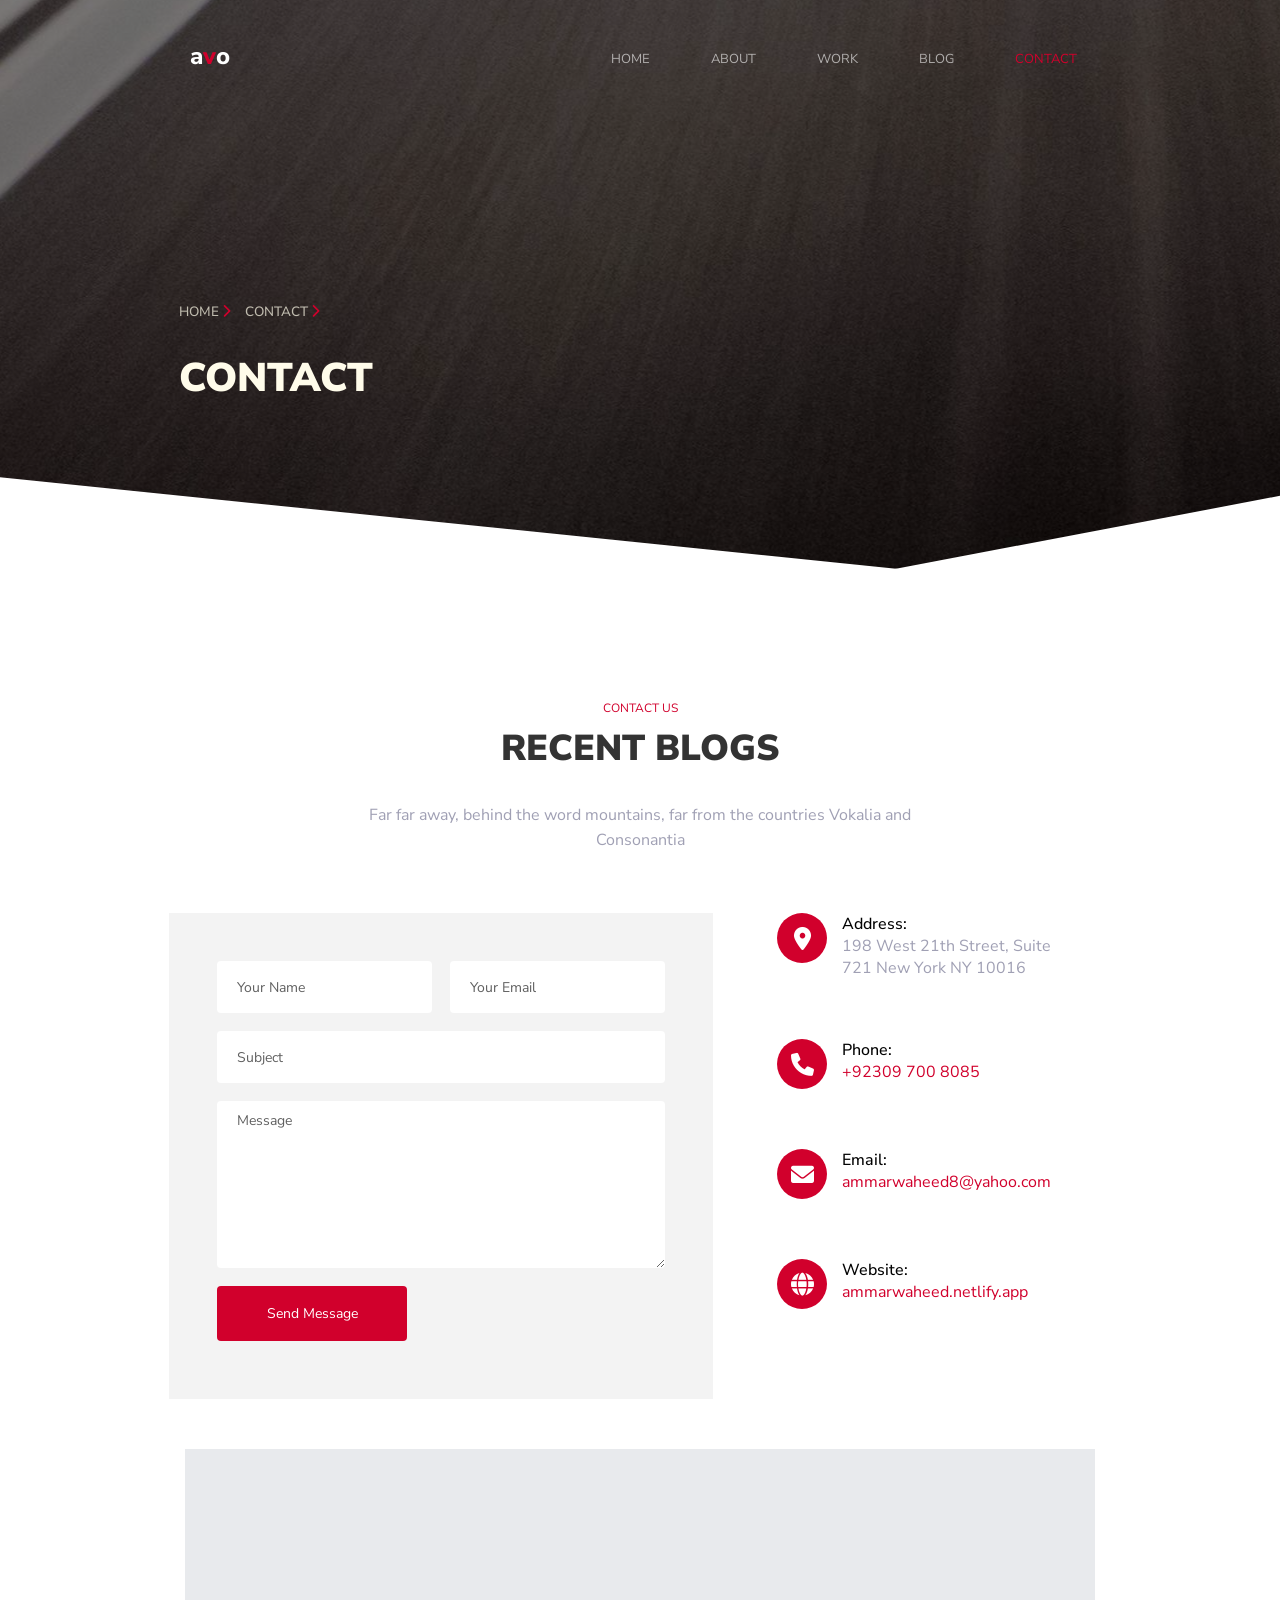
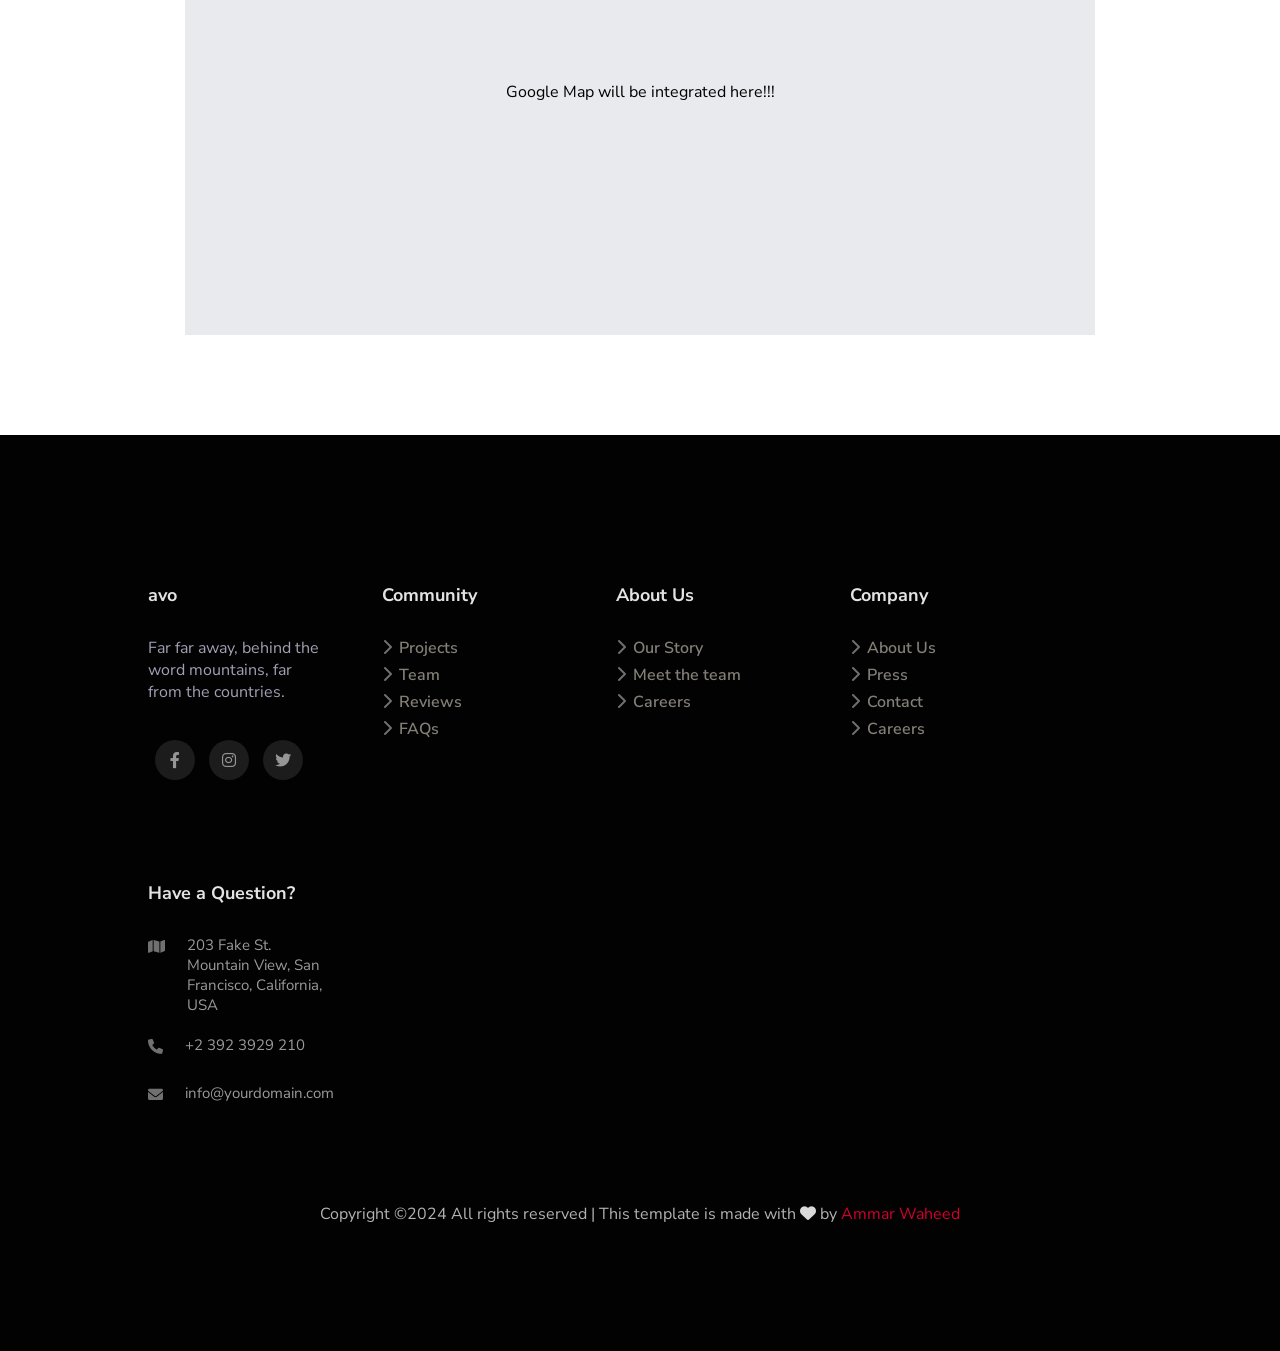
<file: contact.html>
<!DOCTYPE html>
<html lang="en">
<head>
    <meta charset="UTF-8">
    <meta name="viewport" content="width=device-width, initial-scale=1.0">
    <title>Contact - IT Company Website</title>
    <link rel="stylesheet" href="CSS/contact.css">
    <link rel="stylesheet" href="https://cdnjs.cloudflare.com/ajax/libs/font-awesome/6.0.0-beta3/css/all.min.css">
</head>
<body>
    <section id="section-1">
      <header class="header">
        <a href="#" id="logo" class="nunito-fonts">a<span class="active-red">v</span>o</a>
        <input class="menu-btn" type="checkbox" id="menu-btn" />
        <label class="menu-icon" for="menu-btn"><span class="navicon"></span></label>
        <ul class="menu">
          <li><a href="index.html">HOME</a></li>
          <li><a href="about.html">ABOUT</a></li>
          <li><a href="work.html">WORK</a></li>
          <li><a href="blog.html">BLOG</a></li>
          <li><a href="contact.html" class="active-red">CONTACT</a></li>
        </ul>
      </header>
        <div class="sec-1-content">
          <span class="sec-1-all-hero reveal">
            <a href="#">HOME<i class="fa-solid fa-chevron-right" style="color: #d1002c;"></i></a>
            <p>CONTACT<i class="fa-solid fa-chevron-right" style="color: #d1002c;"></i></p>
          </span>
          <h1 id="sec-1-hero-heading" class="reveal">CONTACT</h1>
        </div>
        <div class="hero-pallete">
          <div class="pallete-1"></div>
          <div class="pallete-2"></div>
        </div>
    </section>
    <section id="section-2">
      <h3 id="sub-heading" class="reveal">CONTACT US</h3>
      <h2 class="section-main-heading reveal">RECENT BLOGS</h2>
      <p id="header-para" class="reveal">
        Far far away, behind the word mountains, far from the countries Vokalia and Consonantia
      </p>
      <div class="Contact-section">
        <form action="submit">
          <input type="text" class="form-elements" id="name" placeholder="Your Name">
          <input type="email" class="form-elements" id="email" placeholder="Your Email">
          <input type="text" class="form-elements" id="subject" placeholder="Subject">
          <textarea name="message" class="form-elements" id="message" placeholder="Message"></textarea>
          <button type="button" id="send-btn">Send Message</button>
        </form>
        <div class="contact">
          <div class="ctn-box reveal">
            <i class="fa-solid fa-location-dot"></i>
            <div class="ctn-details">
              <h2>Address:</h2>
              <p>198 West 21th Street, Suite 721 New York NY 10016</p>
            </div>
          </div>
          <div class="ctn-box reveal">
            <i class="fa-solid fa-phone"></i>
            <div class="ctn-details">
              <h2>Phone:</h2>
              <a href="#">+92309 700 8085</a>
            </div>
          </div>
          <div class="ctn-box reveal">
            <i class="fa-solid fa-envelope"></i>
            <div class="ctn-details">
              <h2>Email:</h2>
              <a href="#">ammarwaheed8@yahoo.com</a>
            </div>
          </div>
          <div class="ctn-box reveal">
            <i class="fa-solid fa-globe"></i>
            <div class="ctn-details">
              <h2>Website:</h2>
              <a>ammarwaheed.netlify.app</a>
            </div>
          </div>
        </div>
      </div>
      <div class="google-map">
        Google Map will be integrated here!!!
      </div>
    </section>
    <footer>
      <div class="upper-footer-content">
        <div class="footer-content-container">
          <h3 class="container-container-heading">avo</h3>
          <p>
            Far far away, behind the word mountains, far from the countries.
          </p>
          <ul class="social-links reveal">
            <a href="#"><i class="fa-brands fa-facebook-f" style="color: #bfbfbfbf;"></i></a>
            <a href="#"><i class="fa-brands fa-instagram" style="color: #bfbfbfbf;"></i></a>
            <a href="#"><i class="fa-brands fa-twitter" style="color: #bfbfbfbf;"></i></a>
          </ul>
        </div>
        <div class="footer-content-container">
          <h3 class="container-container-heading">Community</h3>
          <a href="#" class="footer-contact-links"><i class="fa-solid fa-chevron-right" style="color: #707071;"></i>Projects</a>
          <a href="#" class="footer-contact-links"><i class="fa-solid fa-chevron-right" style="color: #707071;"></i>Team</a>
          <a href="#" class="footer-contact-links"><i class="fa-solid fa-chevron-right" style="color: #707071;"></i>Reviews</a>
          <a href="#" class="footer-contact-links"><i class="fa-solid fa-chevron-right" style="color: #707071;"></i>FAQs</a>
        </div>
        <div class="footer-content-container">
          <h3 class="container-container-heading">About Us</h3>
          <a href="#" class="footer-contact-links"><i class="fa-solid fa-chevron-right" style="color: #707071;"></i>Our Story</a>
          <a href="#" class="footer-contact-links"><i class="fa-solid fa-chevron-right" style="color: #707071;"></i>Meet the team</a>
          <a href="#" class="footer-contact-links"><i class="fa-solid fa-chevron-right" style="color: #707071;"></i>Careers</a>
        </div>
        <div class="footer-content-container">
          <h3 class="container-container-heading">Company</h3>
          <a href="#" class="footer-contact-links"><i class="fa-solid fa-chevron-right" style="color: #707071;"></i>About Us</a>
          <a href="#" class="footer-contact-links"><i class="fa-solid fa-chevron-right" style="color: #707071;"></i>Press</a>
          <a href="#" class="footer-contact-links"><i class="fa-solid fa-chevron-right" style="color: #707071;"></i>Contact</a>
          <a href="#" class="footer-contact-links"><i class="fa-solid fa-chevron-right" style="color: #707071;"></i>Careers</a>
        </div>
        <div class="footer-content-container">
          <h3 class="container-container-heading">Have a Question?</h3>
          <a href="#" class="footer-static-content footer-ideal"><i class="fa-solid fa-map" style="color: #707071;"></i><p>203 Fake St. Mountain View, San Francisco, California, USA</p></a>
          <a href="#" class="footer-static-content footer-ideal"><i class="fa-solid fa-phone" style="color: #707071;"></i><p>+2 392 3929 210</p></a>
          <a href="#" class="footer-static-content footer-ideal"><i class="fa-solid fa-envelope" style="color: #707071;"></i><p>info@yourdomain.com</p></a>
        </div>
      </div>
      <div id="Copyright-bar">Copyright ©2024 All rights reserved | This template is made with <i class="fa-solid fa-heart" style="color: #d9d9d9;"></i> by <a href="https://ammarwaheed.netlify.app/" target="_blank">Ammar Waheed</a></div>
    </footer>
    <script src="JS/contact.js"></script>
</body>
</html>
</file>
<file: CSS/contact.css>
@import url('https://fonts.googleapis.com/css2?family=Nunito+Sans:ital,opsz,wght@0,6..12,200..1000;1,6..12,200..1000&display=swap');

* {
    margin: 0;
    padding: 0;
    box-sizing: border-box;
    font-family: "Nunito Sans", sans-serif;
}

.active-red {color: #d1002c!important;}

.section-main-heading {
    font-size: 36px;
    font-weight: 900;
    margin: 0 0 30px 0;
    color: #000000CC;
    text-align: center;
}

.reveal {
    opacity: 0;
    transform: translateY(100px); 
    transition: opacity 1.2s ease-in-out, transform 1s ease-in-out;
}

.reveal.active {
    opacity: 1;
    transform: translateY(0);
}

.hero-pallete {
    width: 100%;
    height: 400px;
    overflow: hidden;
}

.pallete-1 {
    background-color: #ffffff;
    top: 295px;
    left: -30px;
    width: 90%;
    height: 106px;
    position: relative;
    transform: matrix(1, 0.102, 0, 2, 0, 0);
}

.pallete-2 {
    background-color: #ffffff;
    top: 163px;
    left: 527px;
    width: 106%;
    height: 100px;
    position: relative;
    transform: matrix(1, -0.19, 0, 2, 0, 0);
}


/* --- Navbar Styling CSS --- */
#logo {
    font-size: 24px;
    top: 10px;
    left: 18px;
    font-weight: 800;
    text-decoration: none;
    color: #ffffff;
    position: relative;
}

#logo span {
    font-size: 24px;
    font-weight: 800;
    text-decoration: none;
    font-family: "Nunito Sans", sans-serif;
}

a {color: #ffffff99;}

.header {
    background-color: #020202;
    position: fixed;
    width: 100%;
    z-index: 3;
}
  
.header ul {
    margin: 0;
    padding: 0;
    list-style: none;
    overflow: hidden;
    background-color: #020202;
}
  
.header li a {
    display: block;
    padding: 20px 20px;
    border-right: 1px solid #020202;
    text-decoration: none;
    transition: color ease-in-out 0.3s 0.1ms;
}
  
.header li a:hover,
.header .menu-btn:hover {
    color: #d1002c!important;
}
  
/* menu */
.header .menu {
    clear: both;
    max-height: 0;
    transition: max-height .2s ease-out;
}
  
/* menu icon */
.header .menu-icon {
    cursor: pointer;
    display: inline-block;
    float: right;
    padding: 28px 20px;
    position: relative;
    user-select: none;
}
  
.header .menu-icon .navicon {
    background: #e51111;
    display: block;
    height: 2px;
    position: relative;
    transition: background .2s ease-out;
    width: 18px;
}
  
.header .menu-icon .navicon:before,
.header .menu-icon .navicon:after {
    background: #e51111;
    content: '';
    display: block;
    height: 100%;
    position: absolute;
    transition: all .2s ease-out;
    width: 100%;
}
  
.header .menu-icon .navicon:before {
    top: 5px;
}
  
.header .menu-icon .navicon:after {
    top: -5px;
}
  
/* menu btn */
  
.header .menu-btn {
    display: none;
}
  
.header .menu-btn:checked ~ .menu {
    max-height: 340px;
}
  
.header .menu-btn:checked ~ .menu-icon .navicon {
    background: transparent;
}
  
.header .menu-btn:checked ~ .menu-icon .navicon:before {
    transform: rotate(-45deg);
}
  
.header .menu-btn:checked ~ .menu-icon .navicon:after {
    transform: rotate(45deg);
}
  
.header .menu-btn:checked ~ .menu-icon:not(.steps) .navicon:before,
.header .menu-btn:checked ~ .menu-icon:not(.steps) .navicon:after {
    top: 0;
}
  
/* --- Section-1 Styling CSS --- */
#section-1 {
    width: 100%;
    height: 600px;
    display: flex;
    flex-direction: column;
    overflow: hidden;
    background: linear-gradient(rgba(0, 0, 0, 0.5), rgba(0, 0, 0, 0.5)), url('../img/bg2-sec1-home.jpg') no-repeat center center;
    background-position: bottom;
}

.sec-1-content {
    width: 936px;
    height: 165px;
    padding:  7px 7px 48px 7px;
    margin: 0 auto 48px auto;
    display: flex;
    flex-direction: column;
    flex-wrap: nowrap;
    position: relative;
    bottom: -210px;
}

.sec-1-all-hero {
    width: fit-content;
    height: fit-content;
    display: flex;
    flex-direction: row;
    flex-wrap: nowrap;
    gap: 15px;
}

.sec-1-all-hero i {
    margin-left: 3px;
    font-weight: 900;
}


.sec-1-all-hero p, .sec-1-all-hero a {
    color: #fffceab3;  
    text-decoration: none; 
    font-size: 13.5px;
    font-weight: 500;
}

#sec-1-hero-heading {
    color: #fffcea;
    font-size: 40px;
    font-weight: 900;
    margin: 30px 0 0 0;
}


/* --- Section-2 Styling CSS --- */
#section-2 {
    width: 100%;
    height: fit-content;
    padding: 100px 5px;
    display: flex;
    flex-direction: column;
    overflow: hidden;
}

#sub-heading {
    font-size: 12px;
    font-weight: 400;
    margin: 0 auto 8px auto;
    color: #d1002c;
}

#header-para {
    max-width: 550px;
    font-size: 16px;
    font-weight: 400;
    line-height: 25px;
    margin: 0 auto 60px auto;
    text-align: center;
    color: #a0a0b4;
}

.Contact-section {
    gap: 4rem;
    margin: auto;
    width: fit-content;
    height: fit-content;
    display: flex;
    justify-content: center;
}

form {
    max-width: 637px;
    height: 486px;
    padding: 48px;
    gap: 18px;
    background-color: #f3f3f3;
    display: grid;
    grid-template-rows: repeat(4, 1fr);
    grid-template-columns: repeat(2, 1fr);
}

.form-elements {
    width: 100%;
    height: 52px;
    font-size: 14px;
    padding: 10px 20px;
    border: none;
    border-radius: 4px;
    color: #020202;
}

.form-elements::placeholder {
    font-size: 14px;
    color: #606060;
}

#subject {
    grid-column: 1 / 3;
}

#message {
    height: 167px;
    grid-column: 1 / 3;
}

#send-btn {
    font-size: 14px;
    width: 190px;
    height: 55px;
    margin: 0 0 16px 0;
    padding: 16px 48px;
    border: none;
    border-radius: 4px;
    color: #ffffff;
    background-color: #d1002c;
}

.contact {
    width: 334px;
    height: fit-content;
    gap: 60px;
    display: flex;
    justify-content: space-between;
    flex-direction: column;
    flex-wrap: nowrap;
}

.ctn-box {
    display: flex;
}

.ctn-box i {
    font-size: 23px;
    width: 50px;
    height: 50px;
    color: #ffffff;
    background-color: #d1002c;
    border-radius: 50%;
    display: grid;
    place-items: center;
}

.ctn-details {
    width: 250px;
    padding: 0 0 0 15px;
    height: fit-content;
}

.ctn-details h2 {
    font-size: 16px;
    font-weight: 500;
    color: #020202;
}

.ctn-details a {
    font-size: 16px;
    color: #d1002c;
    text-decoration: none;
}

.ctn-details p {
    font-size: 16px;
    color: #a0a0b4;
}

.google-map {
    width: 910px;
    height: 486px;
    padding: 20px;
    margin: 50px auto 0 auto;
    display: grid;
    place-items: center;
    background-color: #e8eaed;
}


/* ------ Footer CSS Styling ------*/
footer {
    width: 100%;
    height: fit-content;
    padding: 86px 126px 126px 126px;
    background-color: #020202;
    color: #ffffffB3;
    display: flex;
    flex-direction: column;
    flex-wrap: nowrap;
    align-items: center;
    justify-content: center;
}

.upper-footer-content {
    /* border: 1px solid green; */
    width: fit-content;
    height: fit-content;
    padding: 15px;
    gap: 40px;
    display: flex;
    flex-wrap: wrap;
}

.footer-content-container {
    /* border: 1px solid gold; */
    width: 194px;
    height: fit-content;
    padding: 7px;
    margin-top: 40px;
    display: flex;
    flex-wrap: nowrap;
    flex-direction: column;
    overflow: hidden;
    color: #a0a0b4;
}

.container-container-heading {
    color: #ffffffe3;
    font-size: 18px;
    font-weight: 700;
    margin-bottom: 30px;
}

.social-links {
    display: flex;
    flex-direction: row;
    flex-wrap: nowrap;
    justify-content: flex-start;
    align-items: center;
    margin-top: 30px;
}

.social-links a {
    height: 40px;
    width: 40px;
    margin: 7px;
    background-color: #ffffff1A;
    border-radius: 50%;
    display: flex;
    justify-content: center;
    align-items: center;
    text-decoration: none;
}

.footer-contact-links {
    color: #fffcea80;
    font-size: 16px;
    text-decoration: none;
    font-weight: 600;
}

.footer-contact-links i {
    margin: 0 7px 9px 0;
}

.footer-static-content {
    text-decoration: none;
    display: flex;
    justify-content: flex-start;
    font-size: 15px;
}

.footer-static-content i {
    margin: 0 11px 11px 0;
}

.footer-ideal {
    margin: 0 0 20px 0;
}

.footer-ideal i {
    margin: 4px 22px 9px 0;
}

#Copyright-bar {
    margin: 50px auto 0 auto;
    text-align: center;
}

#Copyright-bar a {
    color: #d1002c;
    text-decoration: none;
}

/* ------ hamburger media query ------*/
@media (min-width: 48em) {
.header li {
    float: left;
}
    
.header li a {
    padding: 20px 30px;
}

.header .menu {
    clear: none;
    float: right;
    max-height: none;
}

.header .menu-icon {
    display: none;
}

.header {
    background-color: transparent;
    margin: 30px auto 0 auto;
    max-width: 936px;
    height: 55px;
    position: relative;
}

.header ul {
    background-color: transparent;
}

.header li a {
    border-right: 1px solid #02020200;
    font-size: 13px;
}

}


/* --------- Media Query of Max width of 992px --------- */
@media screen and (max-width: 991px){
/* ----- Navbar CSS Style ------ */
.header {
    max-width: 750px;
}

/* ------ Section-1 Styling ------ */
.sec-1-content {
    width: 78%;
}

/* ------ Section-2 Styling ------ */
.Contact-section {
    padding: 20px;
}

.contact {
    width: 275px;
}

form {
    width: 380px;
    padding: 36px;
    display: flex;
    flex-direction: column;
    flex-wrap: nowrap;
}

.ctn-details {
    width: 220px;
}

.google-map {
    width: 720px;
    height: 486px;
}

}


/* --------- Media Query of Max width of 767px --------- */
@media screen and (max-width: 766px){
/* ------ Section-1 Styling ------ */
.sec-1-content {
    width: 86%;
}

.pallete-1 {
    top: 381px;
    left: -30px;
    width: 90%;
    height: 106px;
}

.pallete-2 {
    top: 275px;
    left: 73px;
    width: 100%;
    height: 100px;
}

/* ------ Section-2 Styling ------ */
.Contact-section {
    display: flex;
    flex-direction: column;
    width: 100%;
    align-items: center;
}

form {
    width: 100%;
    padding: 36px;
    display: flex;
    flex-direction: column;
    flex-wrap: nowrap;
}

.contact {
    width: 100%;
}

.google-map {
    padding: 20px;
    width: 100%;
    height: 486px;
}

/* ------ Footer CSS Styling ------*/
footer {
    padding: 86px 40px;
}

.upper-footer-content {
    justify-content: center;
}

.footer-content-container {
    width: 100%;
}

}


/* --------- Media Query of Max width of 576px --------- */
@media screen and (max-width: 576px){
/* ------ Section-1 Styling ------ */
 

}

/* --------- Media Query of Max width of 390px --------- */
@media screen and (max-width: 389px){
/* ------ Section-1 Styling ------ */


/* ------ Footer CSS Styling ------*/
footer {
    padding: 76px 30px;
}
    
}
</file>
